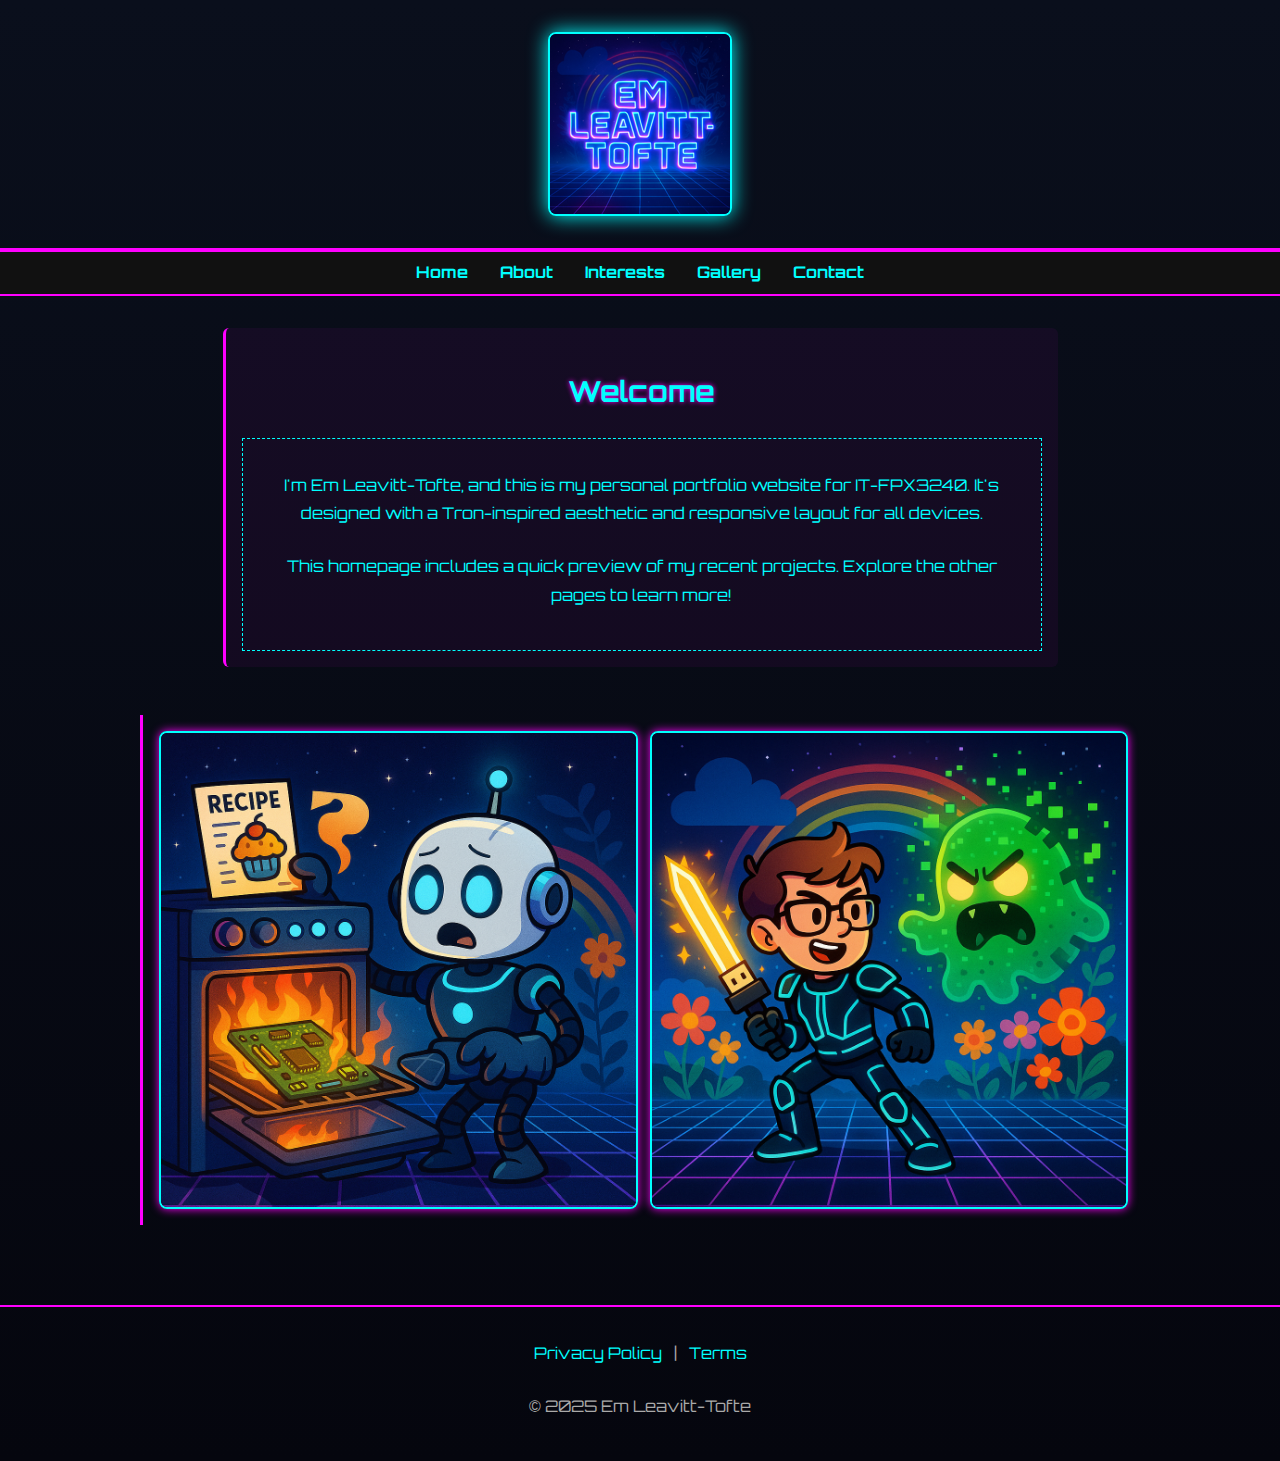
<file: index.html>
<!DOCTYPE html>
<html lang="en">
<head>
    <meta charset="UTF-8" />
    <title>Home - Em Leavitt-Tofte Portfolio</title>
    <meta name="author" content="Em Leavitt-Tofte">
    <meta name="description" content="Homepage for personal portfolio.">
    <link rel="stylesheet" href="styles.css" />
    <!-- 
        Name: Em Leavitt-Tofte
        Date: 2025-05-25
        Last Updated Date: 2025-06-03
        File: index.html
        Description: Homepage for my Tron-themed portfolio site. Includes a header, nav, content, and footer.
    -->
</head>
<body>
  <!-- Layout wrapper -->
  <div class="container">

    <!-- Header with Tron-styled logo -->
    <header>
      <img src="logo_tron.png" alt="Em Leavitt-Tofte Tron Logo" width="180" />
    </header>

    <!-- Site navigation -->
    <nav class="nav-container">
      <ul>
        <li><a href="index.html">Home</a></li>
        <li><a href="about.html">About</a></li>
        <li><a href="interests.html">Interests</a></li>
        <li><a href="gallery.html">Gallery</a></li>
        <li><a href="contact.html">Contact</a></li>
      </ul>
    </nav>

    <!-- Main homepage content -->
    <main class="main-container">
      <section class="section-highlight">
        <h2>Welcome</h2>

        <!-- Introductory article -->
        <article id="featured-article">
          <p>I'm Em Leavitt-Tofte, and this is my personal portfolio website for IT-FPX3240. It's designed with a Tron-inspired aesthetic and responsive layout for all devices.</p>
          <p>This homepage includes a quick preview of my recent projects. Explore the other pages to learn more!</p>
        </article>
      </section>

      <!-- Responsive image preview using CSS Grid -->
      <section class="gallery-preview">
        <img src="AI robot misinterpreting a recipe and baking a motherboard.png" alt="Preview 1" />
        <img src="em fighting virus.png" alt="Preview 2" />
      </section>
    </main>

    <!-- Footer with legal links -->
    <footer>
      <p><a href="privacy.html">Privacy Policy</a> | <a href="terms.html">Terms</a></p>
      <p>&copy; 2025 Em Leavitt-Tofte</p>
    </footer>

  </div>
</body>
</html>
</file>
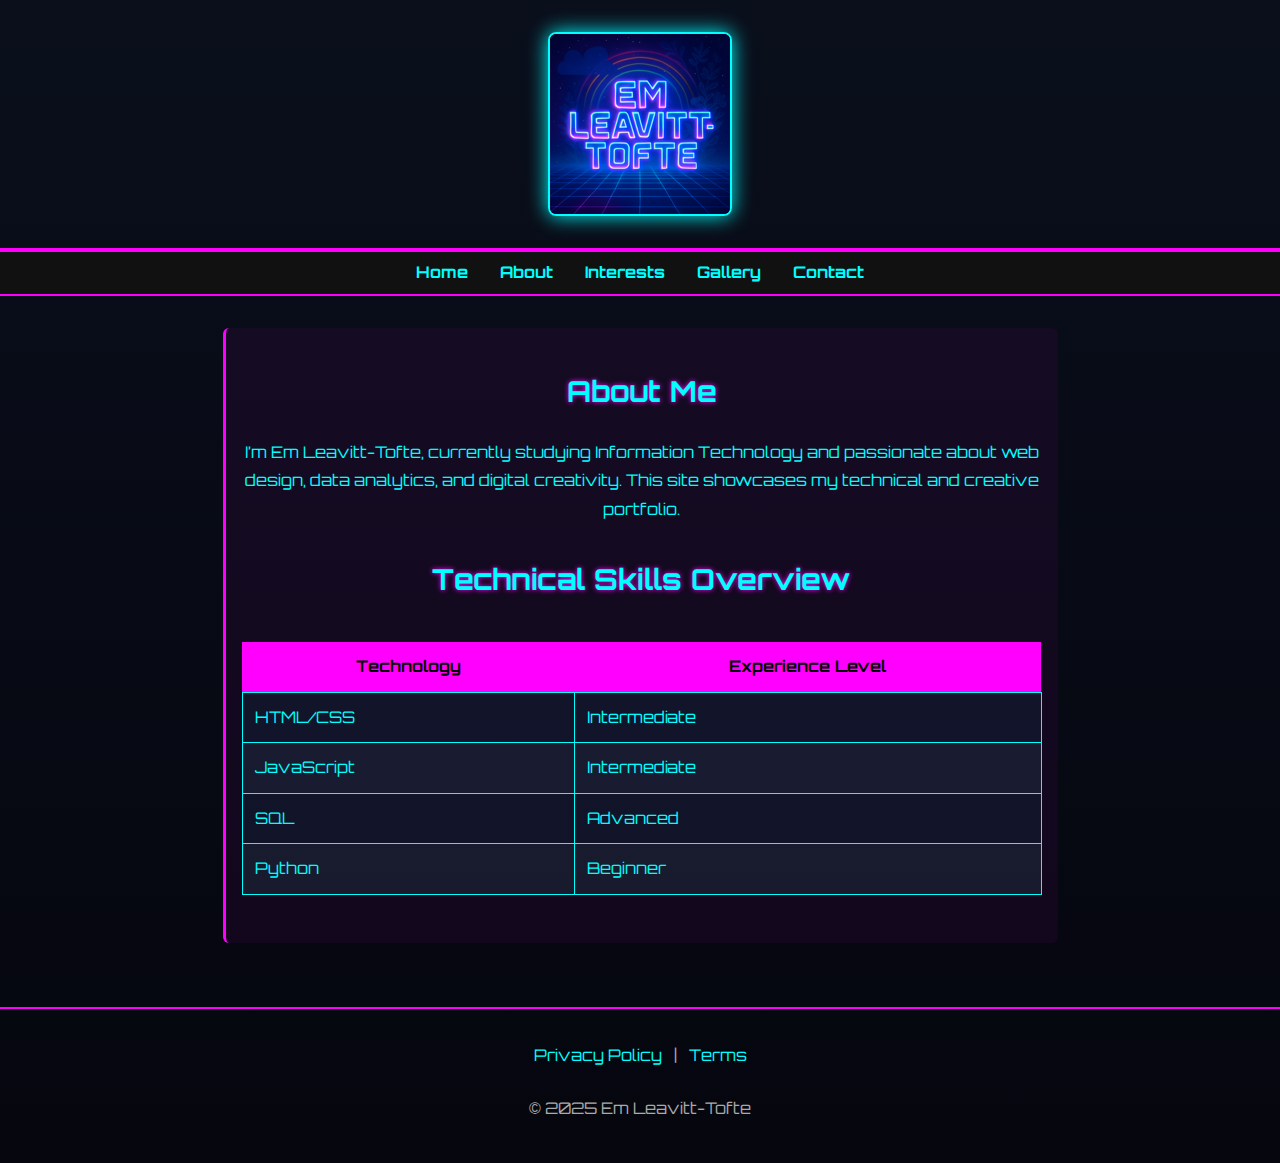
<file: about.html>
<!DOCTYPE html>
<html lang="en">
<head>
    <meta charset="UTF-8">
    <title>About Me - Em Leavitt-Tofte</title>
    <meta name="author" content="Em Leavitt-Tofte">
    <meta name="description" content="About Me page.">
    <link rel="stylesheet" href="styles.css">
    <!-- 
        Name: Em Leavitt-Tofte
        Date: 2025-05-25
        Last Updated Date: 2025-06-03
        File: about.html
        Description: This page introduces the site owner and provides background information.
    -->
</head>
<body>
  <!-- Layout wrapper -->
  <div class="container">
    <!-- Header -->
    <header>
      <img src="logo_tron.png" alt="Em Leavitt-Tofte Tron Logo" width="180" />
    </header>

    <!-- Navigation -->
    <nav class="nav-container">
      <ul>
        <li><a href="index.html">Home</a></li>
        <li><a href="about.html">About</a></li>
        <li><a href="interests.html">Interests</a></li>
        <li><a href="gallery.html">Gallery</a></li>
        <li><a href="contact.html">Contact</a></li>
      </ul>
    </nav>

    <!-- Main Content -->
    <main class="main-container">
      <section class="section-highlight">
        <h2>About Me</h2>
        <p>I’m Em Leavitt-Tofte, currently studying Information Technology and passionate about web design, data analytics, and digital creativity. This site showcases my technical and creative portfolio.</p>

        <!-- Developer Experience Table -->
        <h3>Technical Skills Overview</h3>
        <table class="info-table">
          <thead>
            <tr>
              <th>Technology</th>
              <th>Experience Level</th>
            </tr>
          </thead>
          <tbody>
            <tr>
              <td>HTML/CSS</td>
              <td>Intermediate</td>
            </tr>
            <tr>
              <td>JavaScript</td>
              <td>Intermediate</td>
            </tr>
            <tr>
              <td>SQL</td>
              <td>Advanced</td>
            </tr>
            <tr>
              <td>Python</td>
              <td>Beginner</td>
            </tr>
          </tbody>
        </table>
      </section>
    </main>

    <!-- Footer -->
    <footer>
    <p><a href="privacy.html">Privacy Policy</a> | <a href="terms.html">Terms</a></p>
    <p>&copy; 2025 Em Leavitt-Tofte</p>
    </footer>
  </div>
</body>
</html>
</file>
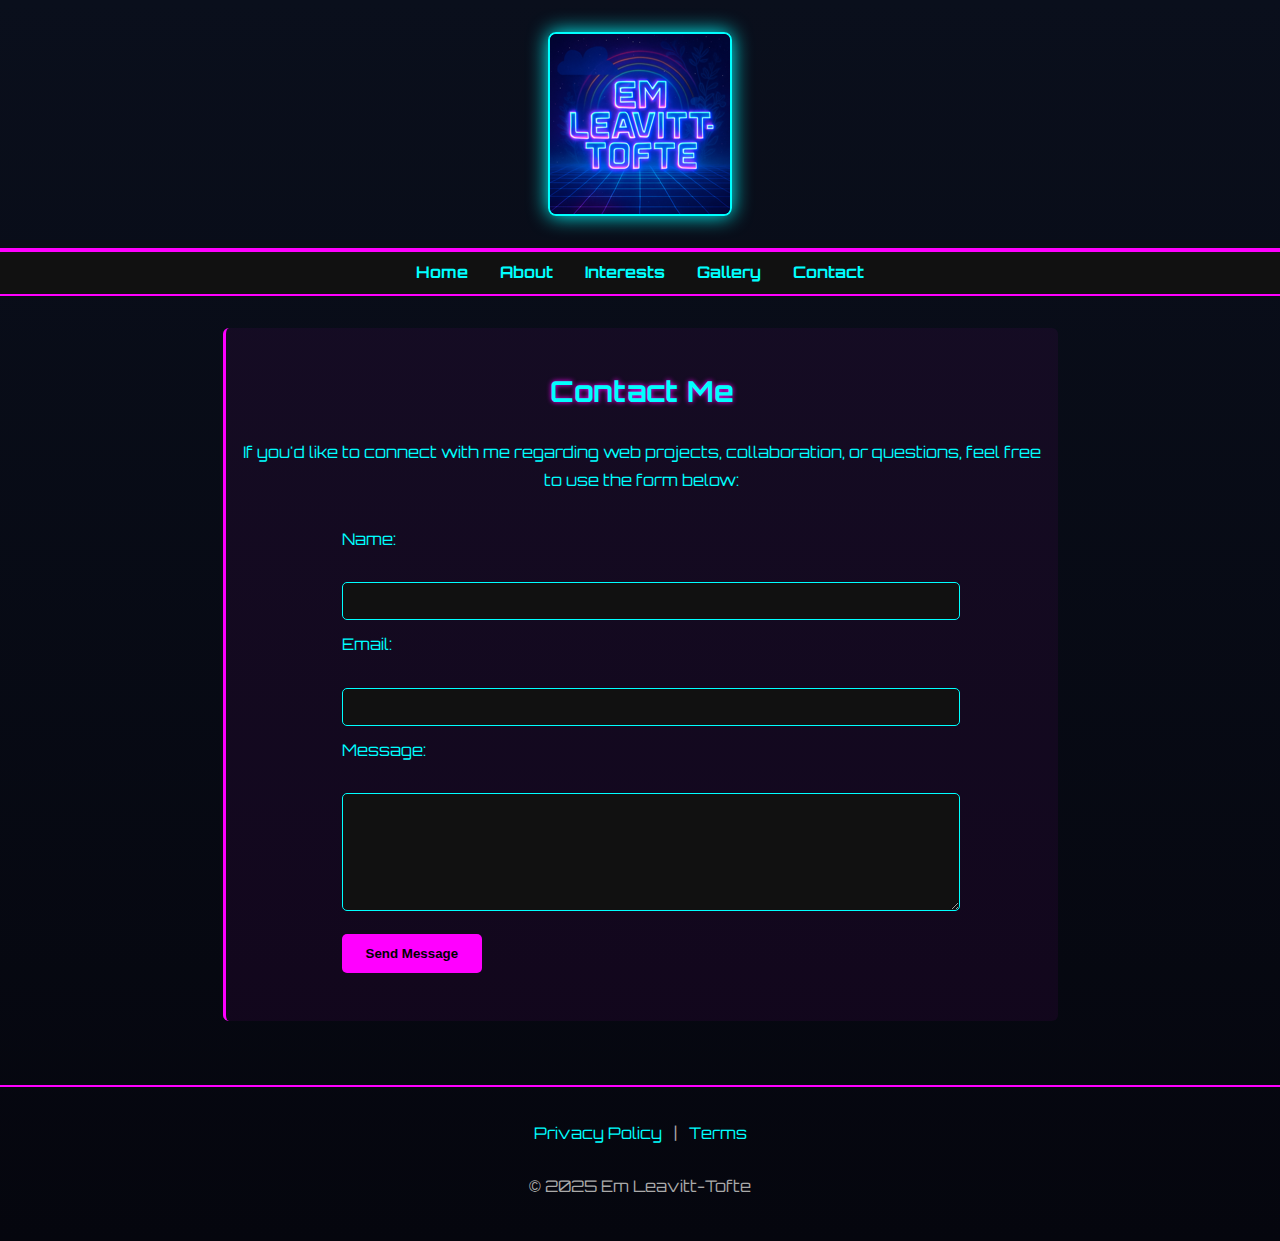
<file: contact.html>
<!DOCTYPE html>
<html lang="en">
<head>
    <meta charset="UTF-8">
    <title>Contact Me - Em Leavitt-Tofte</title>
    <meta name="author" content="Em Leavitt-Tofte">
    <meta name="description" content="Contact Me page.">
    <link rel="stylesheet" href="styles.css">
    <!-- 
        Name: Em Leavitt-Tofte
        Date: 2025-05-25
        Last Updated Date: 2025-06-03
        File: contact.html
        Description: Contact information for Em Leavitt-Tofte.
    -->
</head>
<body>
  <!-- Layout wrapper -->
  <div class="container">

    <!-- Header with site logo -->
    <header>
      <img src="logo_tron.png" alt="Em Leavitt-Tofte Tron Logo" width="180" />
    </header>

    <!-- Navigation menu using Flexbox -->
    <nav class="nav-container">
      <ul>
        <li><a href="index.html">Home</a></li>
        <li><a href="about.html">About</a></li>
        <li><a href="interests.html">Interests</a></li>
        <li><a href="gallery.html">Gallery</a></li>
        <li><a href="contact.html">Contact</a></li>
      </ul>
    </nav>

    <!-- Main content section for contact form -->
    <main class="main-container">
      <section class="section-highlight">
        <h2>Contact Me</h2>
        <p>If you'd like to connect with me regarding web projects, collaboration, or questions, feel free to use the form below:</p>

        <!-- Contact form -->
        <form class="contact-form">
          <label for="name">Name:</label><br />
          <input type="text" id="name" name="name" required /><br />

          <label for="email">Email:</label><br />
          <input type="email" id="email" name="email" required /><br />

          <label for="message">Message:</label><br />
          <textarea id="message" name="message" rows="5" required></textarea><br />

          <button type="submit">Send Message</button>
        </form>
      </section>
    </main>

    <!-- Footer -->
    <footer>
    <p><a href="privacy.html">Privacy Policy</a> | <a href="terms.html">Terms</a></p>
    <p>&copy; 2025 Em Leavitt-Tofte</p>
    </footer>
  </div>
</body>
</html>
</file>
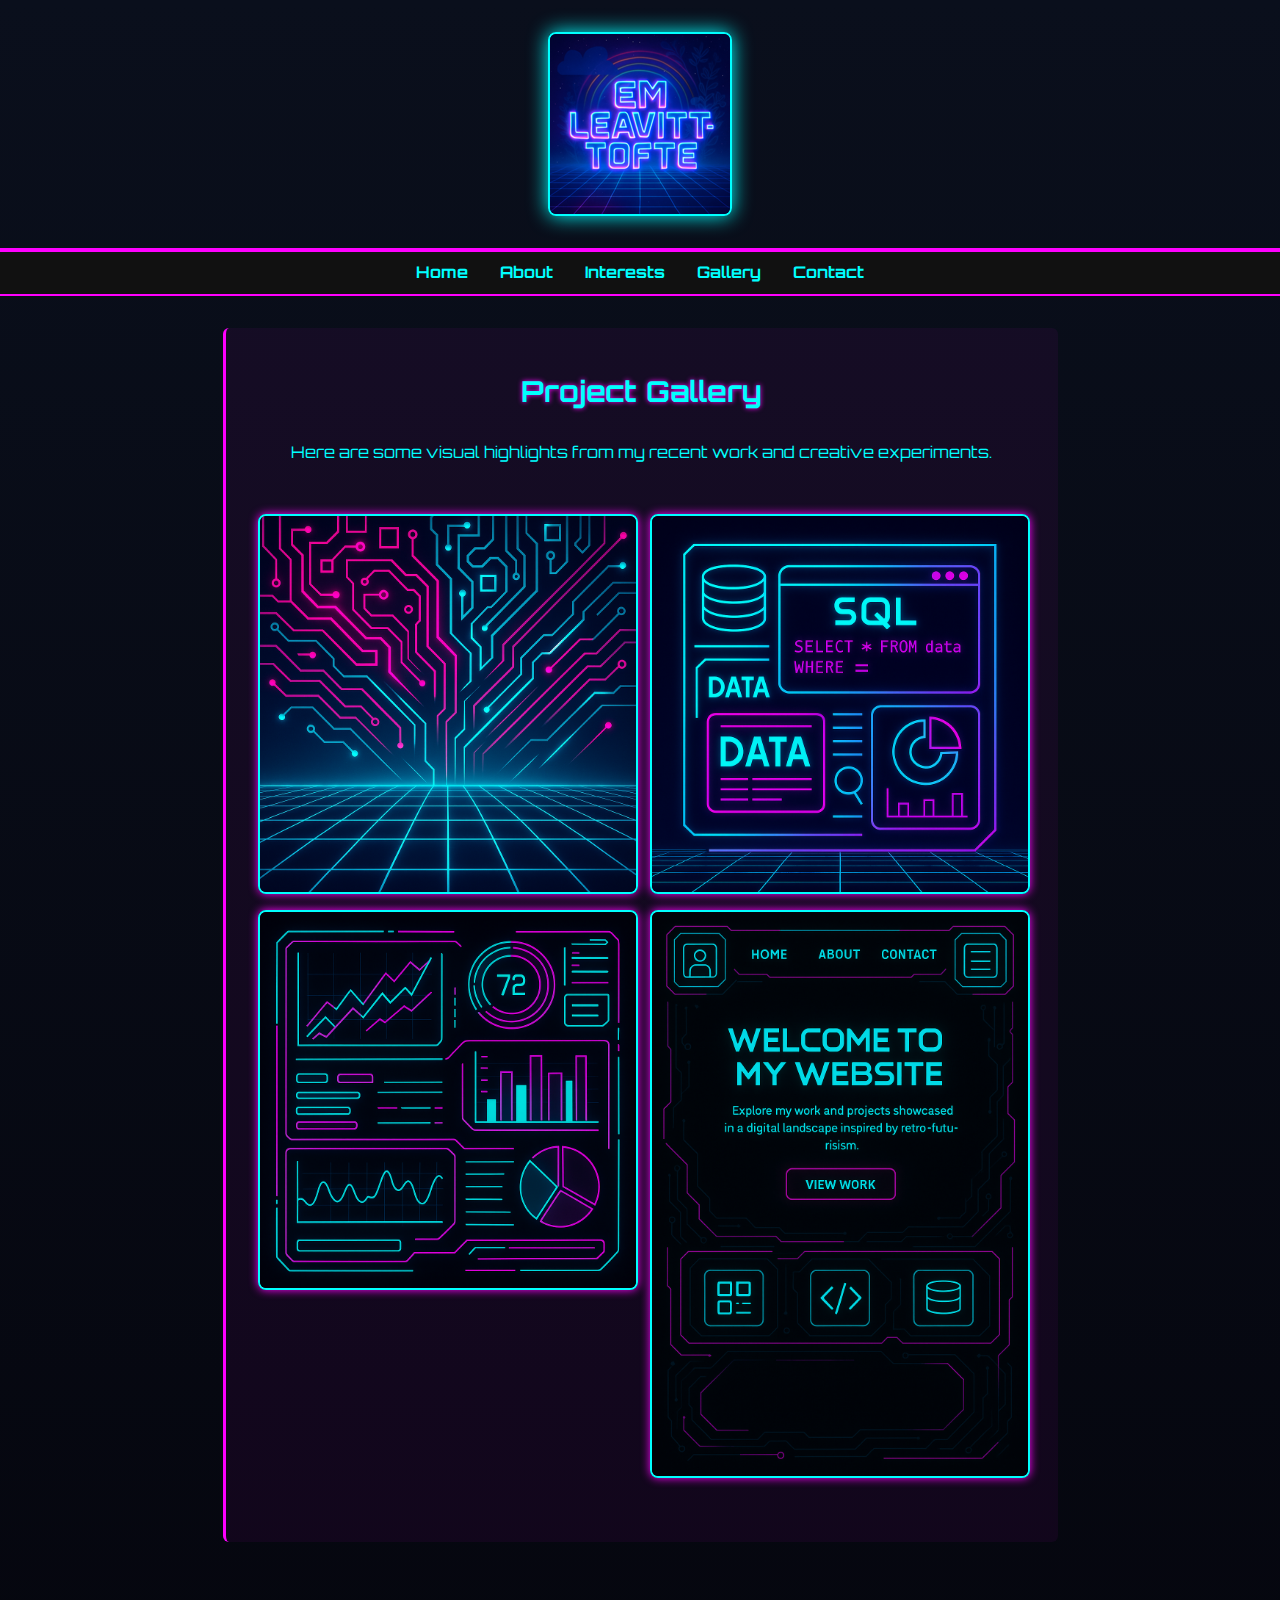
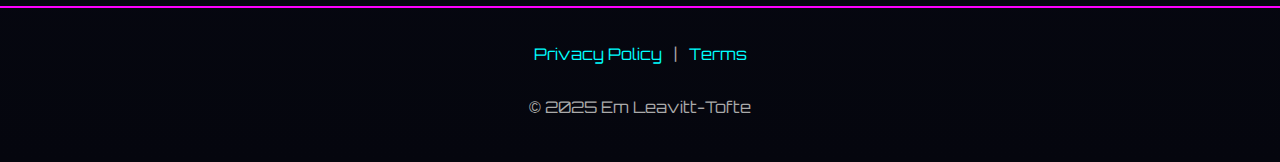
<file: gallery.html>
<!DOCTYPE html>
<html lang="en">
<head>
    <meta charset="UTF-8">
    <title>Gallery - Em Leavitt-Tofte</title>
    <meta name="author" content="Em Leavitt-Tofte">
    <meta name="description" content="Gallery page.">
    <link rel="stylesheet" href="styles.css">
    <!-- 
        Name: Em Leavitt-Tofte
        Date: 2025-06-03
        Last Updated Date: 2025-06-03
        File: gallery.html
        Description: Responsive gallery with dynamic columns using CSS Grid.
    -->
</head>
<body>
  <!-- Layout wrapper -->
  <div class="container">

    <!-- Site header with logo -->
    <header>
      <img src="logo_tron.png" alt="Em Leavitt-Tofte Tron Logo" width="180" />
    </header>

    <!-- Navigation menu -->
    <nav class="nav-container">
      <ul>
        <li><a href="index.html">Home</a></li>
        <li><a href="about.html">About</a></li>
        <li><a href="interests.html">Interests</a></li>
        <li><a href="gallery.html">Gallery</a></li>
        <li><a href="contact.html">Contact</a></li>
      </ul>
    </nav>

    <!-- Main content with gallery grid -->
    <main class="main-container">
      <section class="section-highlight">
        <h2>Project Gallery</h2>
        <p>Here are some visual highlights from my recent work and creative experiments.</p>

        <!-- Responsive image gallery using CSS Grid -->
        <div class="gallery-preview">
          <img src="Gallery1.png" alt="Project 1" />
          <img src="Gallery2.png" alt="Project 2" />
          <img src="Gallery3.png" alt="Project 3" />
          <img src="Gallery4.png" alt="Project 4" />
        </div>
      </section>
    </main>

    <!-- Site footer -->
    <footer>
      <p><a href="privacy.html">Privacy Policy</a> | <a href="terms.html">Terms</a></p>
      <p>&copy; 2025 Em Leavitt-Tofte</p>
    </footer>
  </div>
</body>
</html>
</file>
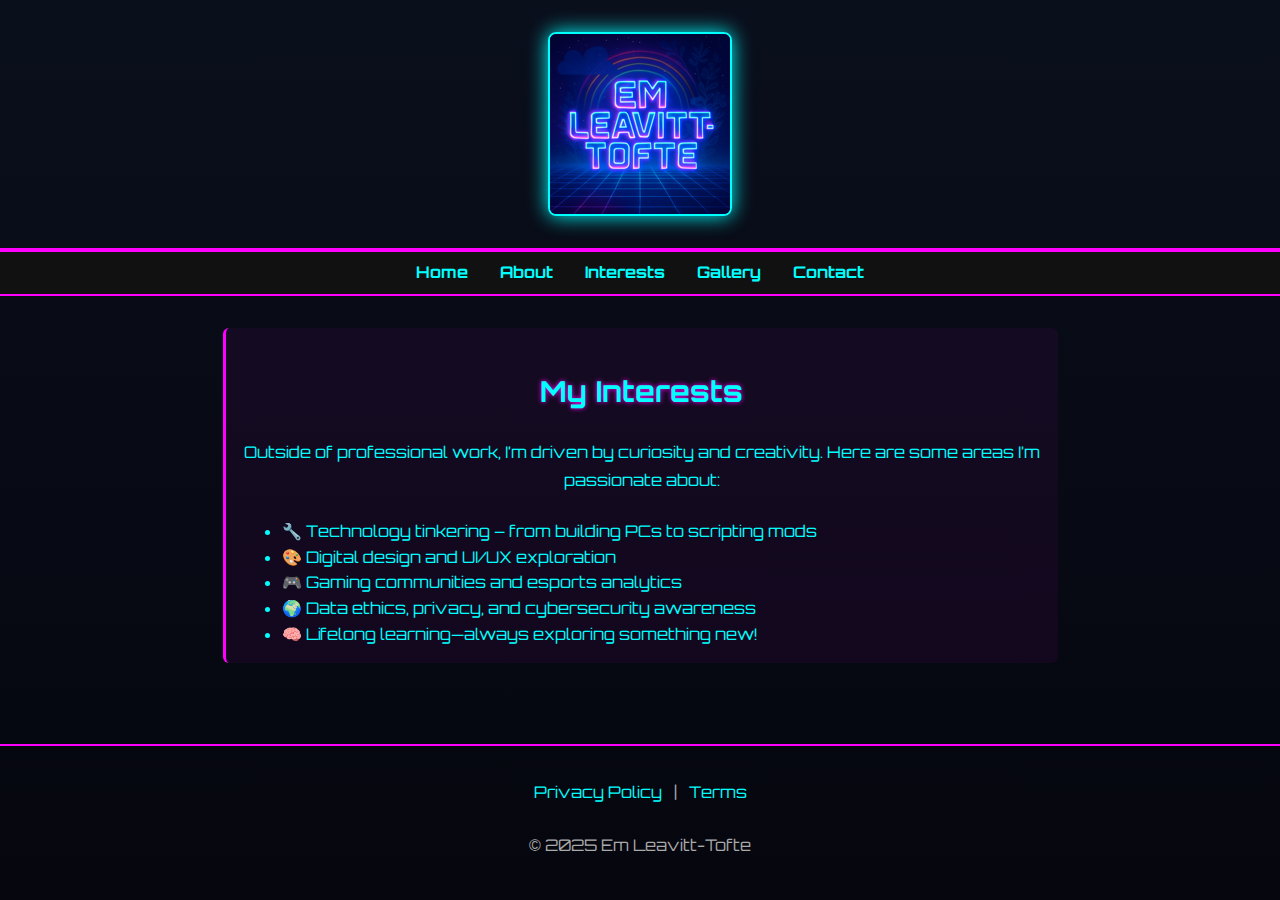
<file: interests.html>
<!DOCTYPE html>
<html lang="en">
<head>
    <meta charset="UTF-8">
    <title>My Interests - Em Leavitt-Tofte</title>
    <meta name="author" content="Em Leavitt-Tofte">
    <meta name="description" content="My Interests page.">
    <link rel="stylesheet" href="styles.css">
    <!-- 
        Name: Em Leavitt-Tofte
        Date: 2025-05-25
        Last Updated Date: 2025-06-03
        File: interests.html
        Description: This page lists professional and personal interests.
    -->
</head>
<body>
  <!-- Layout wrapper -->
  <div class="container">

    <!-- Header with site logo -->
    <header>
      <img src="logo_tron.png" alt="Em Leavitt-Tofte Tron Logo" width="180" />
    </header>

    <!-- Navigation menu using Flexbox -->
    <nav class="nav-container">
      <ul>
        <li><a href="index.html">Home</a></li>
        <li><a href="about.html">About</a></li>
        <li><a href="interests.html">Interests</a></li>
        <li><a href="gallery.html">Gallery</a></li>
        <li><a href="contact.html">Contact</a></li>
      </ul>
    </nav>

    <!-- Main content section for interests -->
    <main class="main-container">
      <section class="section-highlight">
        <h2>My Interests</h2>

        <!-- Introduction paragraph about interests -->
        <p>Outside of professional work, I’m driven by curiosity and creativity. Here are some areas I’m passionate about:</p>

        <!-- List of interests -->
        <ul class="left-align">
        <li>🔧 Technology tinkering – from building PCs to scripting mods</li>
        <li>🎨 Digital design and UI/UX exploration</li>
        <li>🎮 Gaming communities and esports analytics</li>
        <li>🌍 Data ethics, privacy, and cybersecurity awareness</li>
        <li>🧠 Lifelong learning—always exploring something new!</li>
        </ul>
      </section>
    </main>

    <!-- Footer with policy links and copyright -->
    <footer>
    <p><a href="privacy.html">Privacy Policy</a> | <a href="terms.html">Terms</a></p>
    <p>&copy; 2025 Em Leavitt-Tofte</p>
    </footer>
  </div>
</body>
</html>
</file>
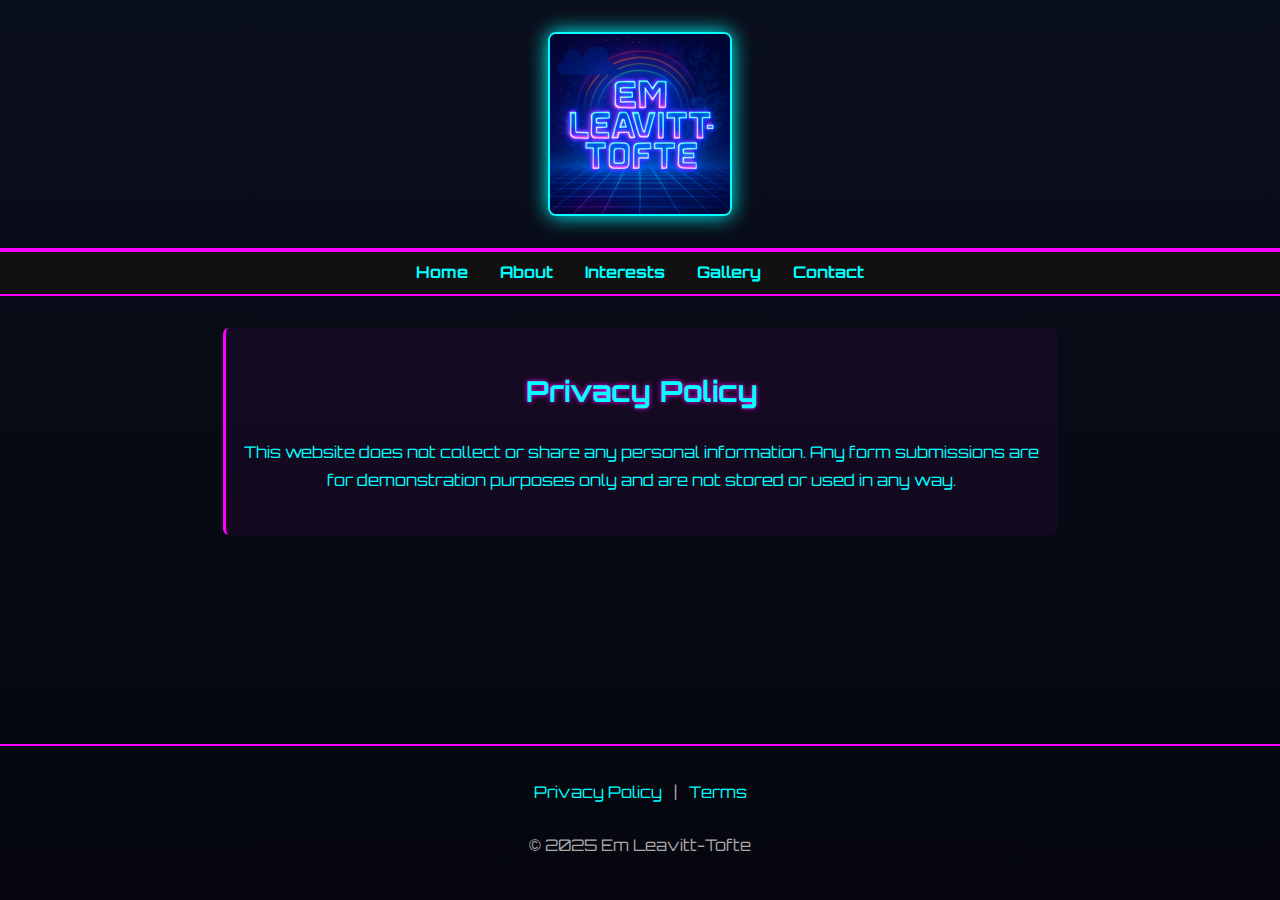
<file: privacy.html>
<!-- 
    Name: Em Leavitt-Tofte
    Date: 2025-06-03
    Last Updated Date: 2025-06-03
    File: privacy.html
    Description:
-->
<!DOCTYPE html>
<html lang="en">
<head>
  <meta charset="UTF-8">
  <title>Privacy Policy - Em Leavitt-Tofte</title>
  <link rel="stylesheet" href="styles.css">
</head>
<body>
  <div class="container">
    <header>
      <img src="logo_tron.png" alt="Em Leavitt-Tofte Tron Logo" width="180">
    </header>
    <nav class="nav-container">
      <!-- Same nav as other pages -->
      <ul>
        <li><a href="index.html">Home</a></li>
        <li><a href="about.html">About</a></li>
        <li><a href="interests.html">Interests</a></li>
        <li><a href="gallery.html">Gallery</a></li>
        <li><a href="contact.html">Contact</a></li>
      </ul>
    </nav>
    <main class="main-container">
      <section class="section-highlight">
        <h2>Privacy Policy</h2>
        <p>This website does not collect or share any personal information. Any form submissions are for demonstration purposes only and are not stored or used in any way.</p>
      </section>
    </main>
    <footer>
      <p><a href="privacy.html">Privacy Policy</a> | <a href="terms.html">Terms</a></p>
      <p>&copy; 2025 Em Leavitt-Tofte</p>
    </footer>
  </div>
</body>
</html>
</file>
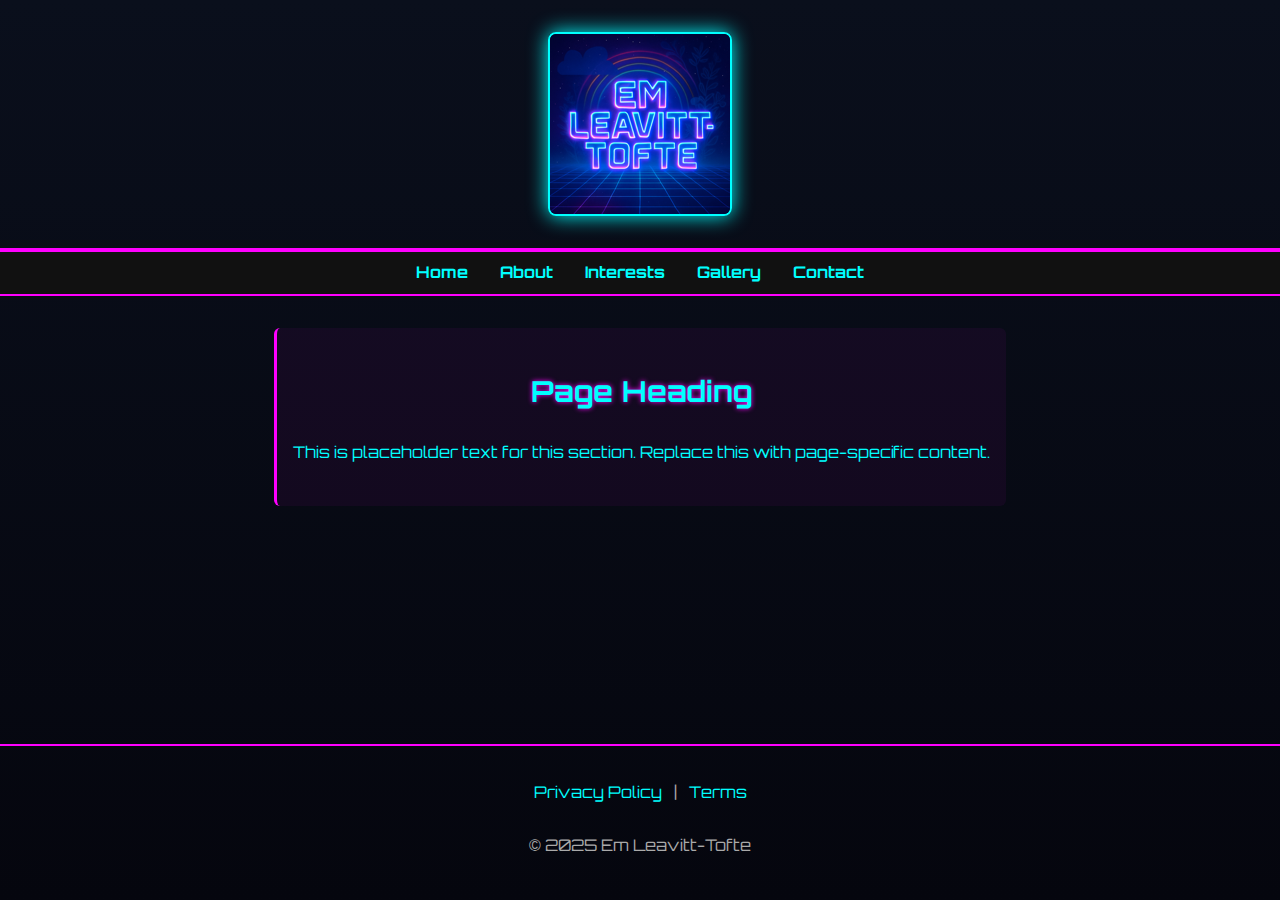
<file: template.html>
<!DOCTYPE html>
<html lang="en">
<head>
  <meta charset="UTF-8" />
  <title>Page Title - Em Leavitt-Tofte</title>
  <meta name="author" content="Em Leavitt-Tofte" />
  <meta name="viewport" content="width=device-width, initial-scale=1.0" />
  <meta name="description" content="Short description of this page." />
  <link rel="stylesheet" href="styles.css" />
  <!-- 
    Template File
    Author: Em Leavitt-Tofte
    Description: Reusable layout for all site pages with consistent header, nav, footer, and responsive styling.
  -->
</head>
<body>
  <!-- Page container for layout control -->
  <div class="container">

    <!-- Header with Tron logo -->
    <header>
      <img src="logo_tron.png" alt="Em Leavitt-Tofte Tron Logo" width="180" />
    </header>

    <!-- Navigation bar -->
    <nav class="nav-container">
      <ul>
        <li><a href="index.html">Home</a></li>
        <li><a href="about.html">About</a></li>
        <li><a href="interests.html">Interests</a></li>
        <li><a href="gallery.html">Gallery</a></li>
        <li><a href="contact.html">Contact</a></li>
      </ul>
    </nav>

    <!-- Main content area -->
    <main class="main-container">
      <section class="section-highlight">
        <h2>Page Heading</h2>
        <p>This is placeholder text for this section. Replace this with page-specific content.</p>
      </section>
    </main>

    <!-- Footer with legal links -->
    <footer>
      <p><a href="privacy.html">Privacy Policy</a> | <a href="terms.html">Terms</a></p>
      <p>&copy; 2025 Em Leavitt-Tofte</p>
    </footer>

  </div>
</body>
</html>
</file>
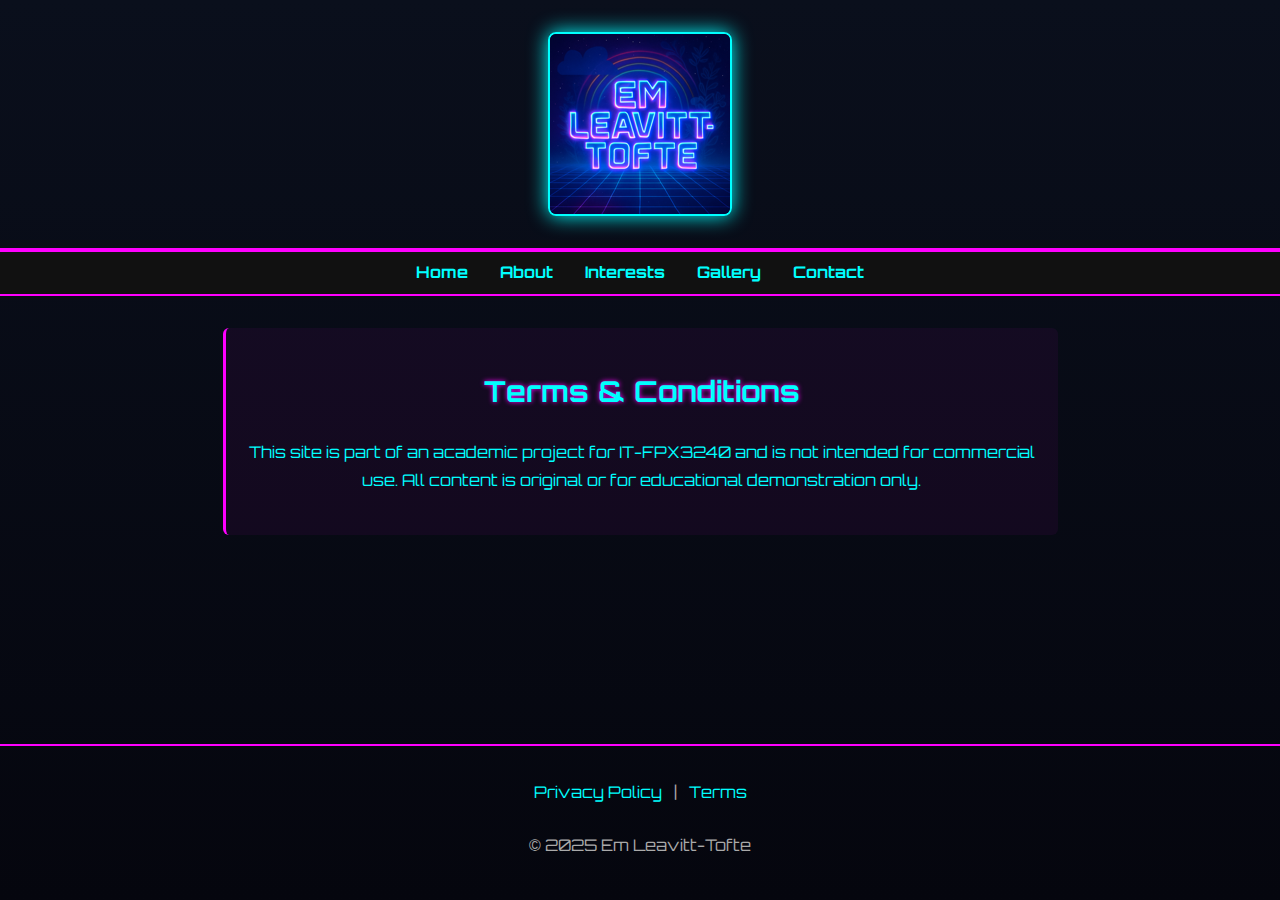
<file: terms.html>
<!-- 
    Name: Em Leavitt-Tofte
    Date: 2025-05-25
    Last Updated Date: 2025-06-03
    File: terms.html
    Description: 
-->
<!DOCTYPE html>
<html lang="en">
<head>
  <meta charset="UTF-8">
  <title>Privacy Policy - Em Leavitt-Tofte</title>
  <link rel="stylesheet" href="styles.css">
</head>
<body>
  <div class="container">
    <header>
      <img src="logo_tron.png" alt="Em Leavitt-Tofte Tron Logo" width="180">
    </header>
    <nav class="nav-container">
      <!-- Same nav as other pages -->
      <ul>
        <li><a href="index.html">Home</a></li>
        <li><a href="about.html">About</a></li>
        <li><a href="interests.html">Interests</a></li>
        <li><a href="gallery.html">Gallery</a></li>
        <li><a href="contact.html">Contact</a></li>
      </ul>
    </nav>
    <main class="main-container">
    <section class="section-highlight">
        <h2>Terms & Conditions</h2>
        <p>This site is part of an academic project for IT-FPX3240 and is not intended for commercial use. All content is original or for educational demonstration only.</p>
    </section>
    </main>
    <footer>
      <p><a href="privacy.html">Privacy Policy</a> | <a href="terms.html">Terms</a></p>
      <p>&copy; 2025 Em Leavitt-Tofte</p>
    </footer>
  </div>
</body>
</html>
</file>
<file: styles.css>
/* ===========================
   Retro Tron Theme Stylesheet
   Author: Em Leavitt-Tofte
   Date: 2025-05-25
   Last Updated: 2025-06-03
   Description: External stylesheet for styling the portfolio site using tag, class, and ID selectors.
   =========================== */

/* Font import */
@import url('https://fonts.googleapis.com/css2?family=Orbitron:wght@500&display=swap');

/* CSS Variables for global color scheme and font */
:root {
  --bg-color: #0a0f1c;
  --text-color: #00ffff;
  --accent-color: #ff00ff;
  --secondary-color: #0ff;
  --font-main: 'Orbitron', sans-serif;
}

/* ======================
   Basic Body Styling
   ====================== */
body {
  background-image: linear-gradient(to bottom, #0a0f1c, #05060e);
  color: var(--text-color);
  font-family: var(--font-main);
  font-size: 16px;
  font-style: normal;
  font-weight: normal;
  margin: 0;
  padding: 0;
  line-height: 1.6;
}

/* ======================
   Header Styling
   ====================== */
header {
  text-align: center;
  padding: 2rem 1rem 1rem;
  border-bottom: 2px solid var(--accent-color);
}

/* Header Logo Styling */
header img {
  display: block;
  margin: 0 auto 1rem;
  border: 2px solid var(--secondary-color);
  border-radius: 8px;
  box-shadow: 0 0 20px var(--secondary-color);
}

/* ======================
   Navigation Styling
   ====================== */
nav {
  background: #111;
  border-top: 2px solid var(--accent-color);
  border-bottom: 2px solid var(--accent-color);
}

/* Navigation List Styling */
nav ul {
  list-style-type: none;
  display: flex;
  justify-content: center;
  padding: 0.5rem;
  margin: 0;
}

/* Navigation List Items */
nav li {
  margin: 0 1rem;
}

/* Navigation Links */
nav a {
  color: var(--text-color);
  text-decoration: none;
  font-weight: bold;
  transition: color 0.3s ease, text-shadow 0.3s ease;
}

nav a:hover {
  color: var(--accent-color);
  text-shadow: 0 0 5px var(--accent-color);
}

/* ======================
   Main Content Area
   ====================== */
main {
  padding: 2rem;
  text-align: center;
}

/* ================================
   Layout Wrapper Using Flexbox
   ================================ */
.main-container {
  flex: 1;
  display: flex;
  flex-direction: column;
  align-items: center;
  padding: 1rem;
}

.container {
display: flex;
flex-direction: column;
min-height: 100vh;
}  

/* Section Styling by Tag */
section {
  padding: 1rem 2rem;
  margin: 1rem auto;
  max-width: 800px;
  border-left: 3px solid var(--accent-color);
}

/* Section Highlight using Class */
.section-highlight {
  background-color: rgba(255, 0, 255, 0.05);
  border-radius: 6px;
  padding: 1rem;
}

/* Article Styling using ID */
#featured-article {
  border: 1px dashed var(--secondary-color);
  padding: 1rem;
  margin-top: 1rem;
}

/* Headings */
h1, h2, h3 {
  font-size: 1.8em;
  font-style: normal;
  font-weight: bold;
  margin: 1rem 0;
  padding: 0.5rem 0;
  text-shadow: 0 0 5px var(--accent-color);
}

/* Paragraph Text */
p {
  font-size: 1rem;
  line-height: 1.8;
  margin-bottom: 1.5rem;
}

/* ======================
   Footer Styling
   ====================== */
footer {
  text-align: center;
  padding: 1rem;
  border-top: 2px solid var(--accent-color);
  margin-top: 2rem;
  font-size: 0.9rem;
  color: #aaa;
}

footer a {
  color: var(--secondary-color);
  text-decoration: none;
  margin: 0 0.5rem;
}

footer a:hover {
  color: var(--accent-color);
}

/* ======================
   Image Styling
   ====================== */
img {
  max-width: 100%;
  height: auto;
  border: 2px solid var(--secondary-color);
  border-radius: 8px;
  box-shadow: 0 0 10px var(--accent-color);
}

/* ======================
   Hyperlink Styling
   ====================== */
a {
  color: var(--secondary-color);
  text-decoration: underline;
}

a:hover {
  color: var(--accent-color);
  text-shadow: 0 0 3px var(--accent-color);
}
/* ======================
   Table Styling for About Page
   ====================== */
/* Styles a responsive and themed table */
.info-table {
  width: 100%;
  max-width: 800px;
  margin: 2rem auto;
  border-collapse: collapse;
  background-color: rgba(0, 255, 255, 0.05);
  color: var(--text-color);
}

/* Header row styling */
.info-table th {
  background-color: var(--accent-color);
  color: #000;
  text-align: center;
  padding: 0.75rem;
}

/* Data rows styling */
.info-table td {
  border: 1px solid var(--secondary-color);
  text-align: left;
  padding: 0.75rem;
}

/* Zebra striping */
.info-table tbody tr:nth-child(even) {
  background-color: rgba(255, 255, 255, 0.03);
}

/* Left-align utility class for specific elements like lists */
.left-align {
  text-align: left;
  margin: 0 auto; /* keep it centered in its container */
  max-width: 800px; /* optional, to keep it readable */
}

/* ======================
   Contact Form Styling
   ====================== */
.contact-form {
  max-width: 600px;
  margin: 2rem auto;
  text-align: left;
}

.contact-form label {
  display: block;
  margin: 0.75rem 0 0.25rem;
  color: var(--secondary-color);
}

.contact-form input,
.contact-form textarea {
  width: 100%;
  padding: 0.5rem;
  background-color: #111;
  border: 1px solid var(--secondary-color);
  color: var(--text-color);
  border-radius: 5px;
  font-family: var(--font-main);
  font-size: 1rem;
}

.contact-form button {
  margin-top: 1rem;
  padding: 0.75rem 1.5rem;
  background-color: var(--accent-color);
  color: black;
  border: none;
  border-radius: 5px;
  font-weight: bold;
  cursor: pointer;
}

.contact-form button:hover {
  background-color: var(--secondary-color);
  color: black;
}

/* ======================
   Responsive Gallery Using CSS Grid
   ====================== */
.gallery-preview {
  display: grid;
  grid-template-columns: repeat(auto-fit, minmax(250px, 1fr));
  gap: 1rem;
  width: 100%;
  max-width: 1000px;
  margin: 2rem auto;
  padding: 1rem;
  box-sizing: border-box;
}

.gallery-preview img {
  width: 100%;
  height: auto;
  object-fit: cover;
  border: 2px solid var(--secondary-color);
  border-radius: 8px;
  box-shadow: 0 0 10px var(--accent-color);
}

@media (max-width: 600px) {
  .gallery-preview {
    grid-template-columns: 1fr;
  }
}
</file>
